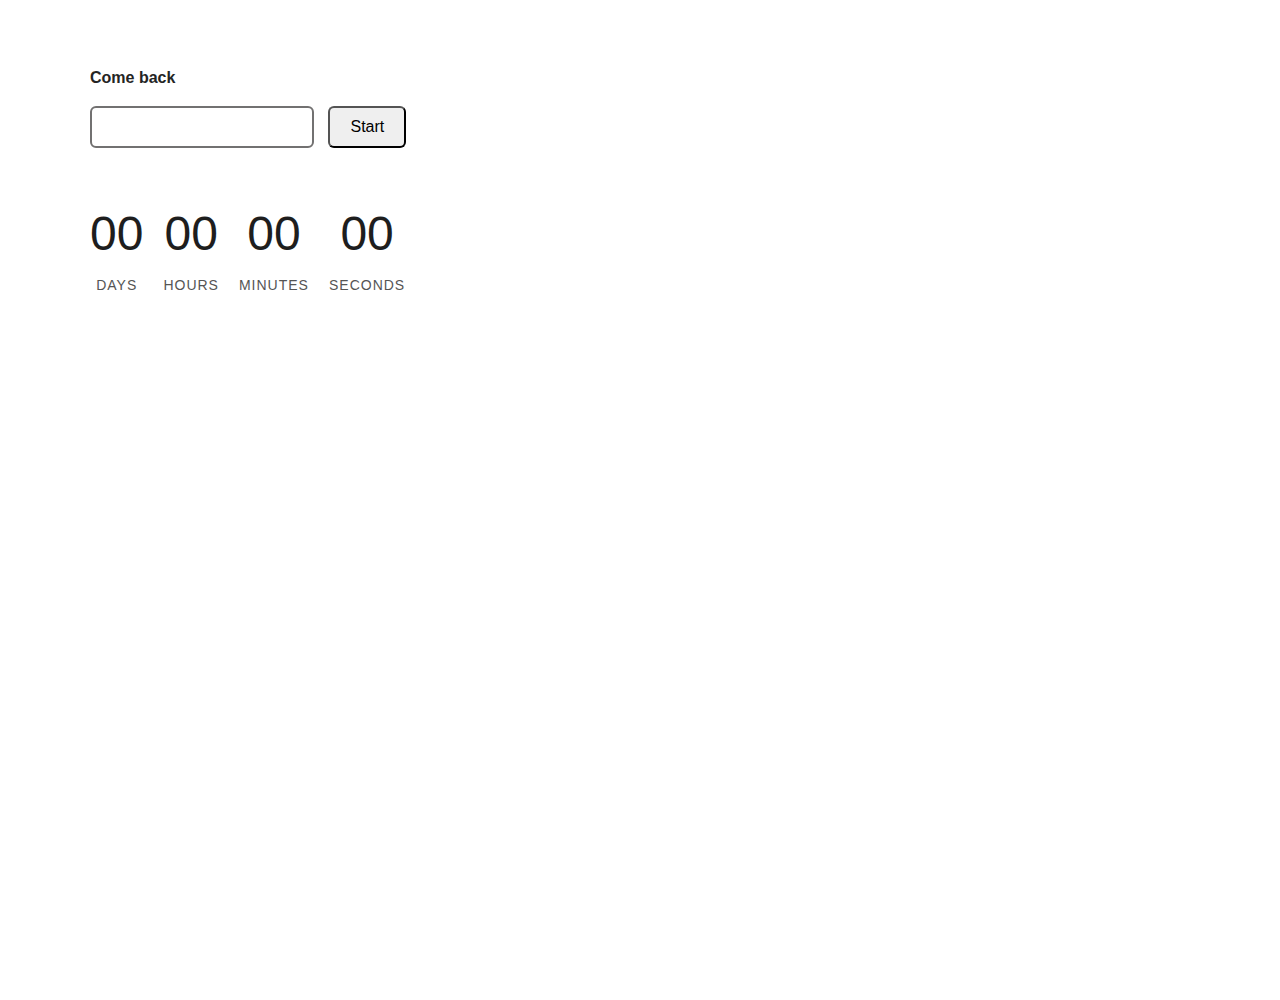
<file: src/1-timer.html>
<!DOCTYPE html>
<html lang="en">
  <head>
    <meta charset="UTF-8" />
    <meta http-equiv="X-UA-Compatible" content="IE=edge" />
    <meta name="viewport" content="width=device-width, initial-scale=1.0" />
    <title>Timer</title>
    <link rel="stylesheet" href="./css/styles.css" />
  </head>
  <body>
    <main>
      <div class="container">
        <p><a href="./index.html">Come back</a></p>
        <input type="text" id="datetime-picker" />
        <button type="button" data-start>Start</button>

        <div class="timer">
          <div class="field">
            <span class="value" data-days>00</span>
            <span class="label">Days</span>
          </div>
          <div class="field">
            <span class="value" data-hours>00</span>
            <span class="label">Hours</span>
          </div>
          <div class="field">
            <span class="value" data-minutes>00</span>
            <span class="label">Minutes</span>
          </div>
          <div class="field">
            <span class="value" data-seconds>00</span>
            <span class="label">Seconds</span>
          </div>
        </div>
      </div>
    </main>
    <script type="module" src="./js/1-timer.js"></script>
  </body>
</html>
</file>
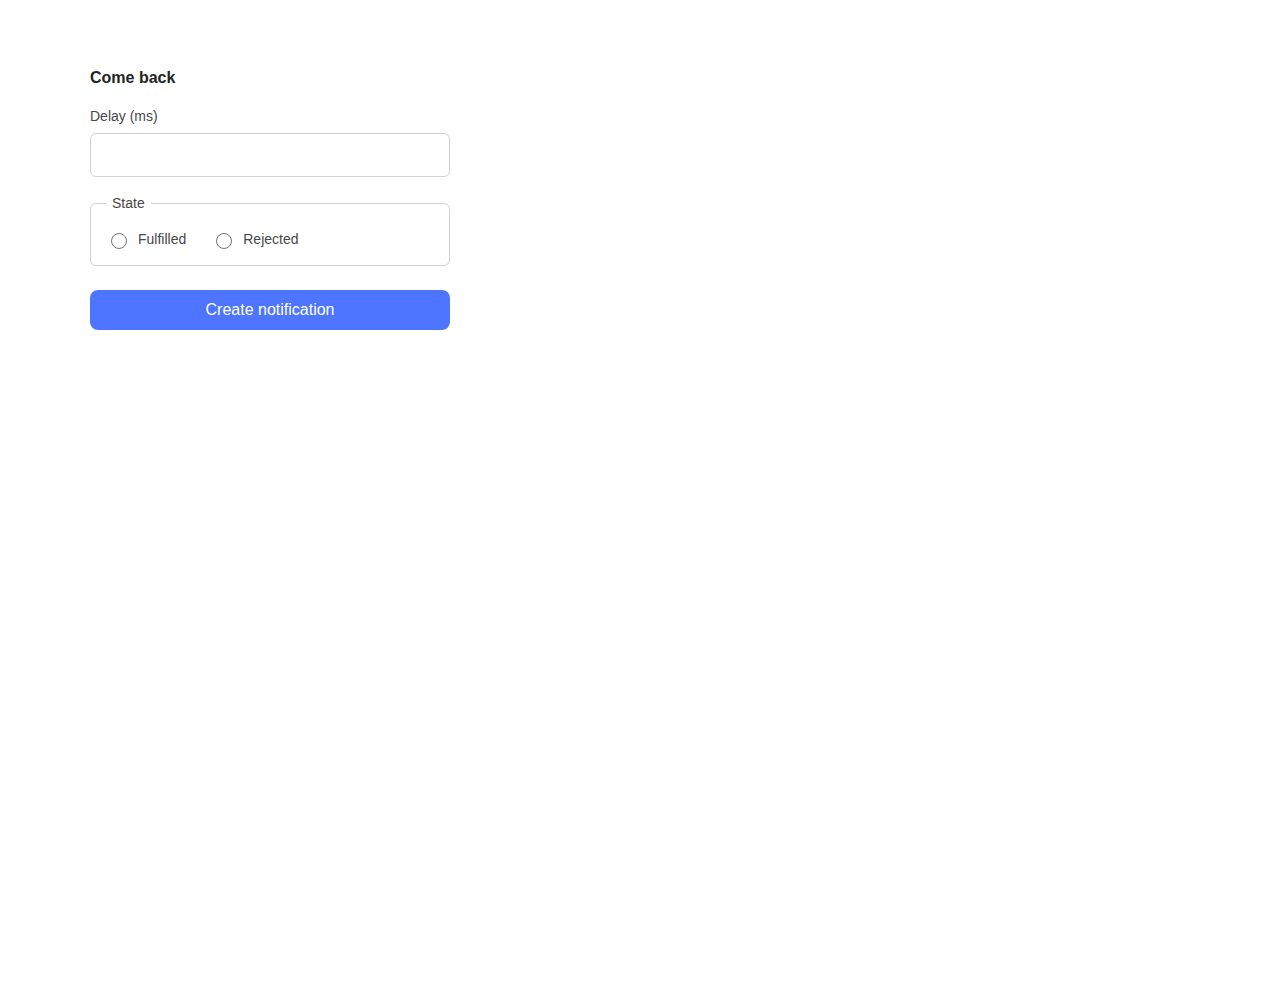
<file: src/2-snackbar.html>
<!DOCTYPE html>
<html lang="en">
  <head>
    <meta charset="UTF-8" />
    <meta http-equiv="X-UA-Compatible" content="IE=edge" />
    <meta name="viewport" content="width=device-width, initial-scale=1.0" />
    <title>Page 3</title>
    <link rel="stylesheet" href="./css/styles.css" />
  </head>
  <body>
    <main>
      <div class="container">
        <p><a href="./index.html">Come back</a></p>
        <form class="form">
          <label>
            Delay (ms)
            <input type="number" name="delay" required />
          </label>

          <fieldset>
            <legend>State</legend>
            <label>
              <input type="radio" name="state" value="fulfilled" required />
              Fulfilled
            </label>
            <label>
              <input type="radio" name="state" value="rejected" required />
              Rejected
            </label>
          </fieldset>

          <button type="submit">Create notification</button>
        </form>
      </div>
    </main>

    <script type="module" src="./js/2-snackbar.js"></script>
  </body>
</html>
</file>
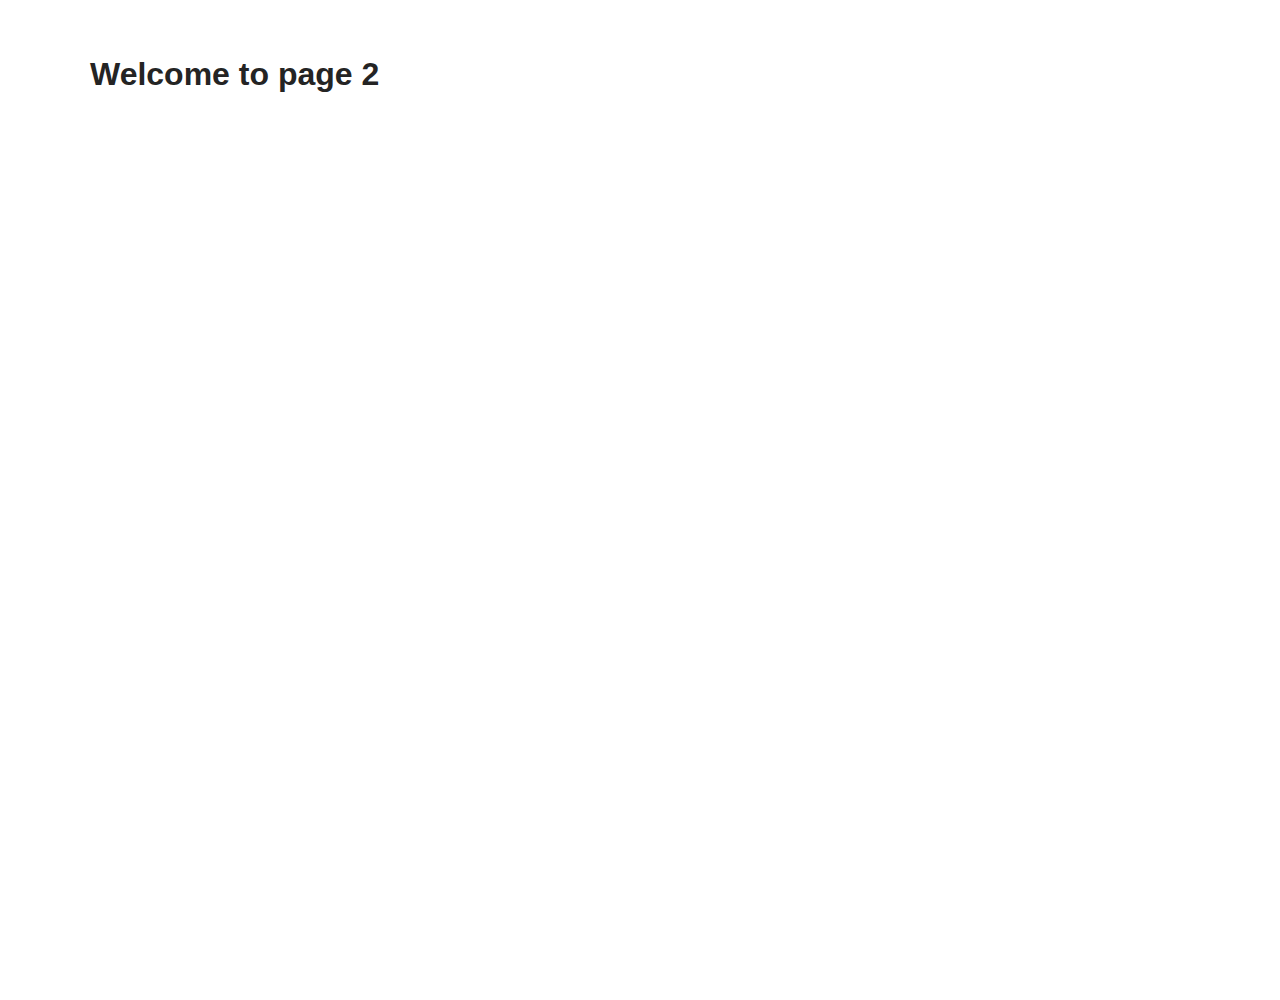
<file: src/page-2.html>
<!DOCTYPE html>
<html lang="en">
  <head>
    <meta charset="UTF-8" />
    <meta http-equiv="X-UA-Compatible" content="IE=edge" />
    <meta name="viewport" content="width=device-width, initial-scale=1.0" />
    <title>Page 2</title>
    <link rel="stylesheet" href="./css/styles.css" />
  </head>
  <body>
    <load
      src="./partials/header.html"
      icon-path="./img/sprite.svg#logo"
      highlight-act="active"
    />

    <main>
      <div class="container">
        <h1 class="main-title">
          <span class="main-title-gradient">Welcome</span> to page 2
        </h1>
        <load src="./partials/back-link.html" />
      </div>
    </main>

    <load src="./partials/footer.html" />
  </body>
</html>
</file>
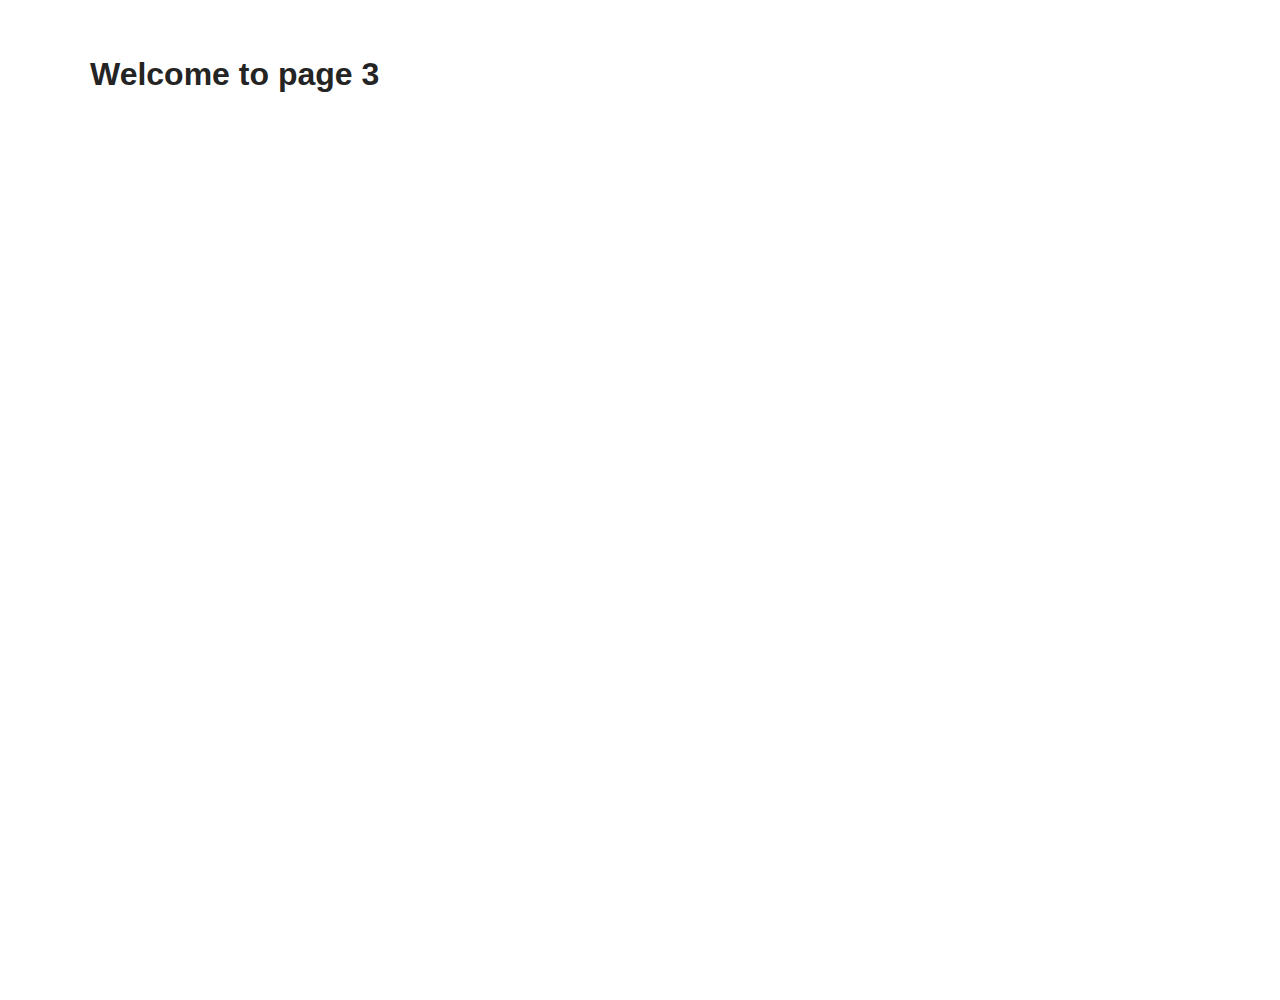
<file: src/page-3.html>
<!DOCTYPE html>
<html lang="en">
  <head>
    <meta charset="UTF-8" />
    <meta http-equiv="X-UA-Compatible" content="IE=edge" />
    <meta name="viewport" content="width=device-width, initial-scale=1.0" />
    <title>Page 3</title>
    <link rel="stylesheet" href="./css/styles.css" />
  </head>
  <body>
    <load
      src="./partials/header.html"
      icon-path="./img/sprite.svg#logo"
      highlight-curr="active"
    />

    <main>
      <div class="container">
        <h1 class="main-title">
          <span class="main-title-gradient">Welcome</span> to page 3
        </h1>
        <load src="./partials/back-link.html" />
      </div>
    </main>

    <load src="./partials/footer.html" />
  </body>
</html>
</file>
<file: src/css/styles.css>
/**
  |============================
  | include css partials with
  | default @import url()
  |============================
*/
/* Common styles */
@import url('./reset.css');
@import url('./base.css');
@import url('./container.css');
@import url('./animations.css');

/* Sections style */
.header {
  padding: 20px 0 40px 0;
}
/* .nav {
  display: flex;
  justify-content: space-between;
} */
.nav-logo {
  display: inline-flex;
  align-items: center;
  justify-content: center;
}
.nav-list {
  display: flex;
  align-items: center;
  justify-content: center;
  gap: 100px;
  font-size: 30px;
}
.nav-link {
  position: relative;
  display: block;
  font-weight: 500;
  letter-spacing: 0.02em;
  transition: 200ms ease-in;
}
.nav-link:hover,
.nav-link:focus {
  color: #747bff;
}
.nav-link::after {
  content: '';
  position: absolute;
  bottom: 0;
  left: 50%;
  transform: translateX(-50%) translateY(100%);
  width: 110%;
  height: 4px;
  border-radius: 4px;
  transform-origin: center;
  animation: stretch 400ms cubic-bezier(0.68, -0.55, 0.27, 1.55) 200ms both;
}
.nav-link.active::after {
  background: #747bff;
}

p a {
  font-size: 16px;
  margin-bottom: 20px;
  font-weight: 600;
}

p a:hover {
  color: #747bff;
}

body {
  font-family: Arial, sans-serif;
  display: flex;
  flex-direction: column;
  padding: 50px;
  background-color: #ffffff;
}

#datetime-picker {
  padding: 10px;
  font-size: 16px;
  width: 200px;
  margin-bottom: 20px;
  border-radius: 6px;
  border: solid 2px rgb(114, 113, 113);
}

#datetime-picker:hover {
  border: solid 2px black;
}
#datetime-picker:focus {
  border: solid 2px rgb(6, 126, 255);
  outline: none; /* убираем стандартное выделение */
}

#datetime-picker:disabled {
  border: solid 2px rgb(154, 154, 154);
}

[data-start] {
  padding: 10px 20px;
  font-size: 16px;
  margin-left: 10px;
  border-radius: 6px;
}

.timer {
  display: flex;
  gap: 20px;
  margin-top: 30px;
}

.timer .field {
  display: flex;
  flex-direction: column;
  align-items: center;
}

.timer .value {
  font-size: 48px;
  color: #1e1e1e;
}

.timer .label {
  font-size: 14px;
  color: #555;
  margin-top: 5px;
  text-transform: uppercase;
  letter-spacing: 1px;
}
/* ======================================================== */

.form {
  width: 360px;
  display: flex;
  flex-direction: column;
}

label {
  display: flex;
  flex-direction: column;
  font-size: 14px;
  color: #474747;
  gap: 6px;
}

input[type='number'] {
  padding: 12px;
  font-size: 16px;
  border: 1px solid #d1d1d1;
  border-radius: 6px;
  outline: none;
  transition: border-color 0.2s;
}

input[type='number']:hover {
  border-color: black;
}

input[type='number']:focus {
  border-color: #4285f4;
}

fieldset {
  border: 1px solid #d1d1d1;
  padding: 15px;
  border-radius: 6px;
  display: flex;
  gap: 25px;
  align-items: center;
  background-color: #fff;
  margin: 16px 0 24px 0;
}

fieldset:hover {
  border-color: black;
}

legend {
  padding: 0 6px;
  font-size: 14px;
  color: #474747;
}

fieldset label {
  flex-direction: row;
  align-items: center;
  gap: 8px;
  font-size: 14px;
  color: #474747;
}

input[type='radio'] {
  width: 16px;
  height: 16px;
}

button[type='submit'] {
  width: 100%;
  height: 40px;
  background-color: #4e75ff;
  color: white;
  font-size: 16px;
  border-radius: 8px;
  border: none;
  transition: background-color 0.25s;
}

button[type='submit']:hover {
  background-color: #6c8cff;
}
</file>
